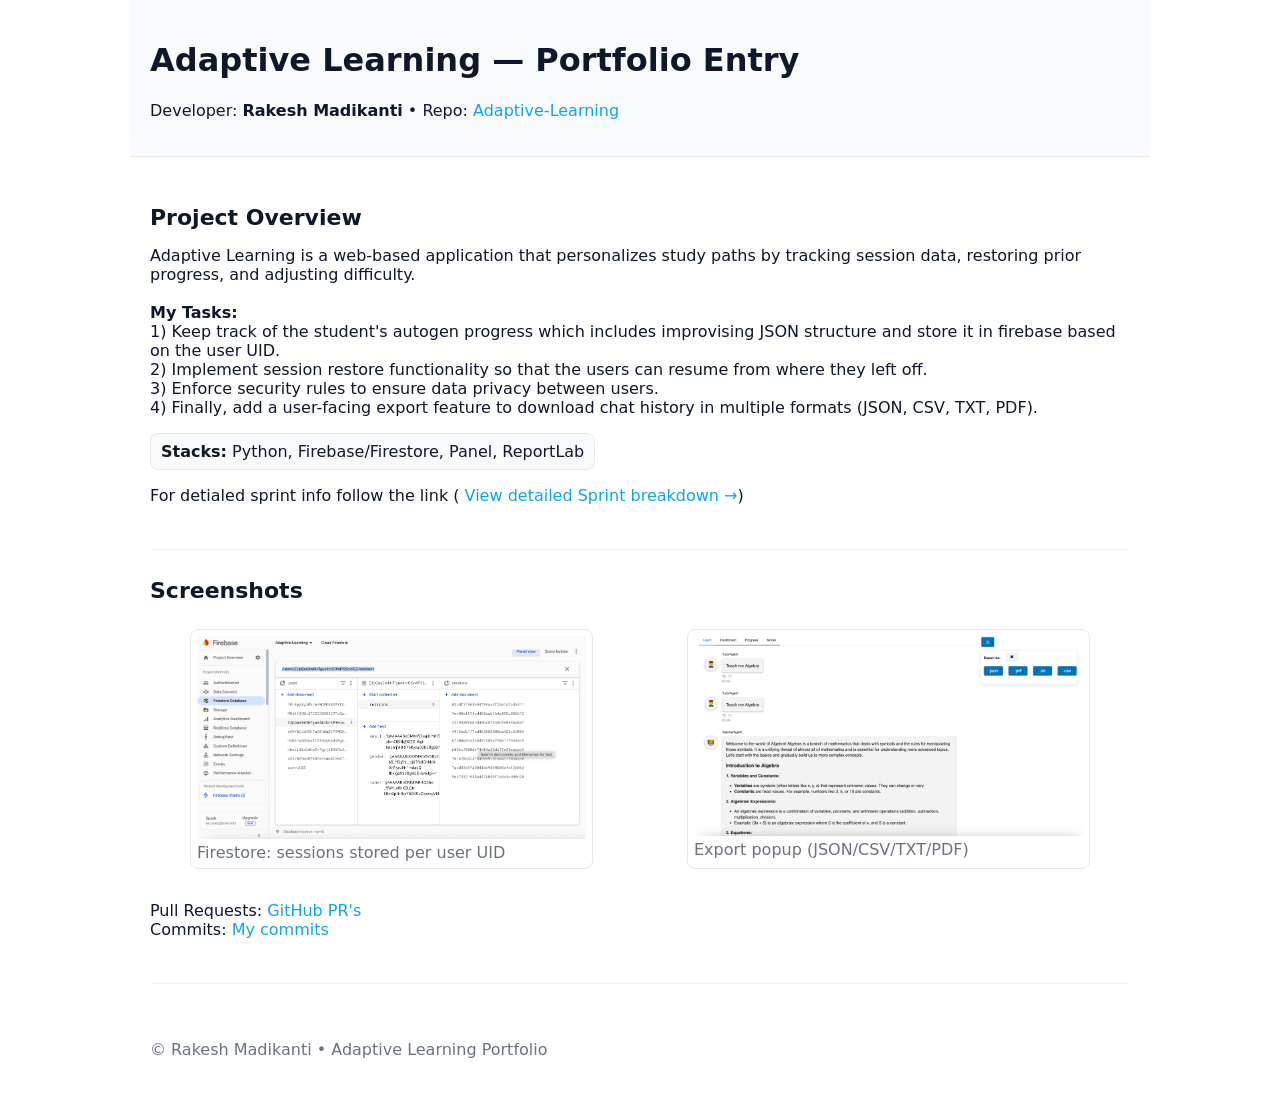
<file: index.html>
<!doctype html>
<html lang="en">
<head>
  <meta charset="utf-8" />
  <title>Multi-Agent Adaptive Learning Platform - Portfolio | Rakesh Madikanti</title>
  <meta name="viewport" content="width=device-width, initial-scale=1" />
  <link rel="stylesheet" href="style.css" />
</head>
<body>
  <header class="wrap">
    <h1>Adaptive Learning — Portfolio Entry</h1>
    <p>Developer: <strong>Rakesh Madikanti</strong> •
       Repo: <a href="https://github.com/rmadikanti/Adaptive-Learning" target="_blank" rel="noopener">Adaptive-Learning</a>
    </p>
  </header>

  <main class="wrap">
    <section aria-labelledby="overview">
        <h2 id="overview">Project Overview</h2>
        <p>
          Adaptive Learning is a web-based application that personalizes study paths by tracking session data,
          restoring prior progress, and adjusting difficulty. <br /><br />
          <strong>My Tasks:</strong><br />
          1) Keep track of the student's autogen progress which includes improvising JSON structure and store it in
          firebase based on the user UID.<br />
          2) Implement session restore functionality so that the users can resume from where they left off.<br />
          3) Enforce security rules to ensure data privacy between users.<br />
          4) Finally, add a user-facing export feature to download chat history in multiple formats (JSON, CSV, TXT, PDF).
        </p>
        <div class="kpi">
          <div class="chip"><strong>Stacks:</strong> Python, Firebase/Firestore, Panel, ReportLab</div>
          </div>
        </div>
      <p>
        For detialed sprint info follow the link (
        <a href="sprints.html">View detailed Sprint breakdown →</a>)
      </p>
    </section>

    <section id="proof">
      <h2>Screenshots</h2>
      <div class="grid grid-2">
        <figure class="thumb">
          <img src="img/firestore-session_structure.png" alt="Firestore session structure" style="width:100%;height:auto" />
          <figcaption class="muted">Firestore: sessions stored per user UID</figcaption>
        </figure>
        <figure class="thumb">
          <img src="img/Export_Icon_UI.png" alt="Export popup with options" style="width:100%;height:auto" />
          <figcaption class="muted">Export popup (JSON/CSV/TXT/PDF)</figcaption>
        </figure>
      </div>
      <p>
        Pull Requests: <a href="https://github.com/Rivier-Computer-Science/Adaptive-Learning/pulls?q=is%3Apr+is%3Aclosed+author%3Armadikanti" target="_blank" rel="noopener">GitHub PR's</a><br/>
        Commits: <a href="https://github.com/Rivier-Computer-Science/Adaptive-Learning/commits?author=rmadikanti" target="_blank" rel="noopener">My commits</a>
      </p>
    </section>
  </main>

  <footer class="wrap">
    <p>© Rakesh Madikanti • Adaptive Learning Portfolio</p>
  </footer>
</body>
</html>
</file>
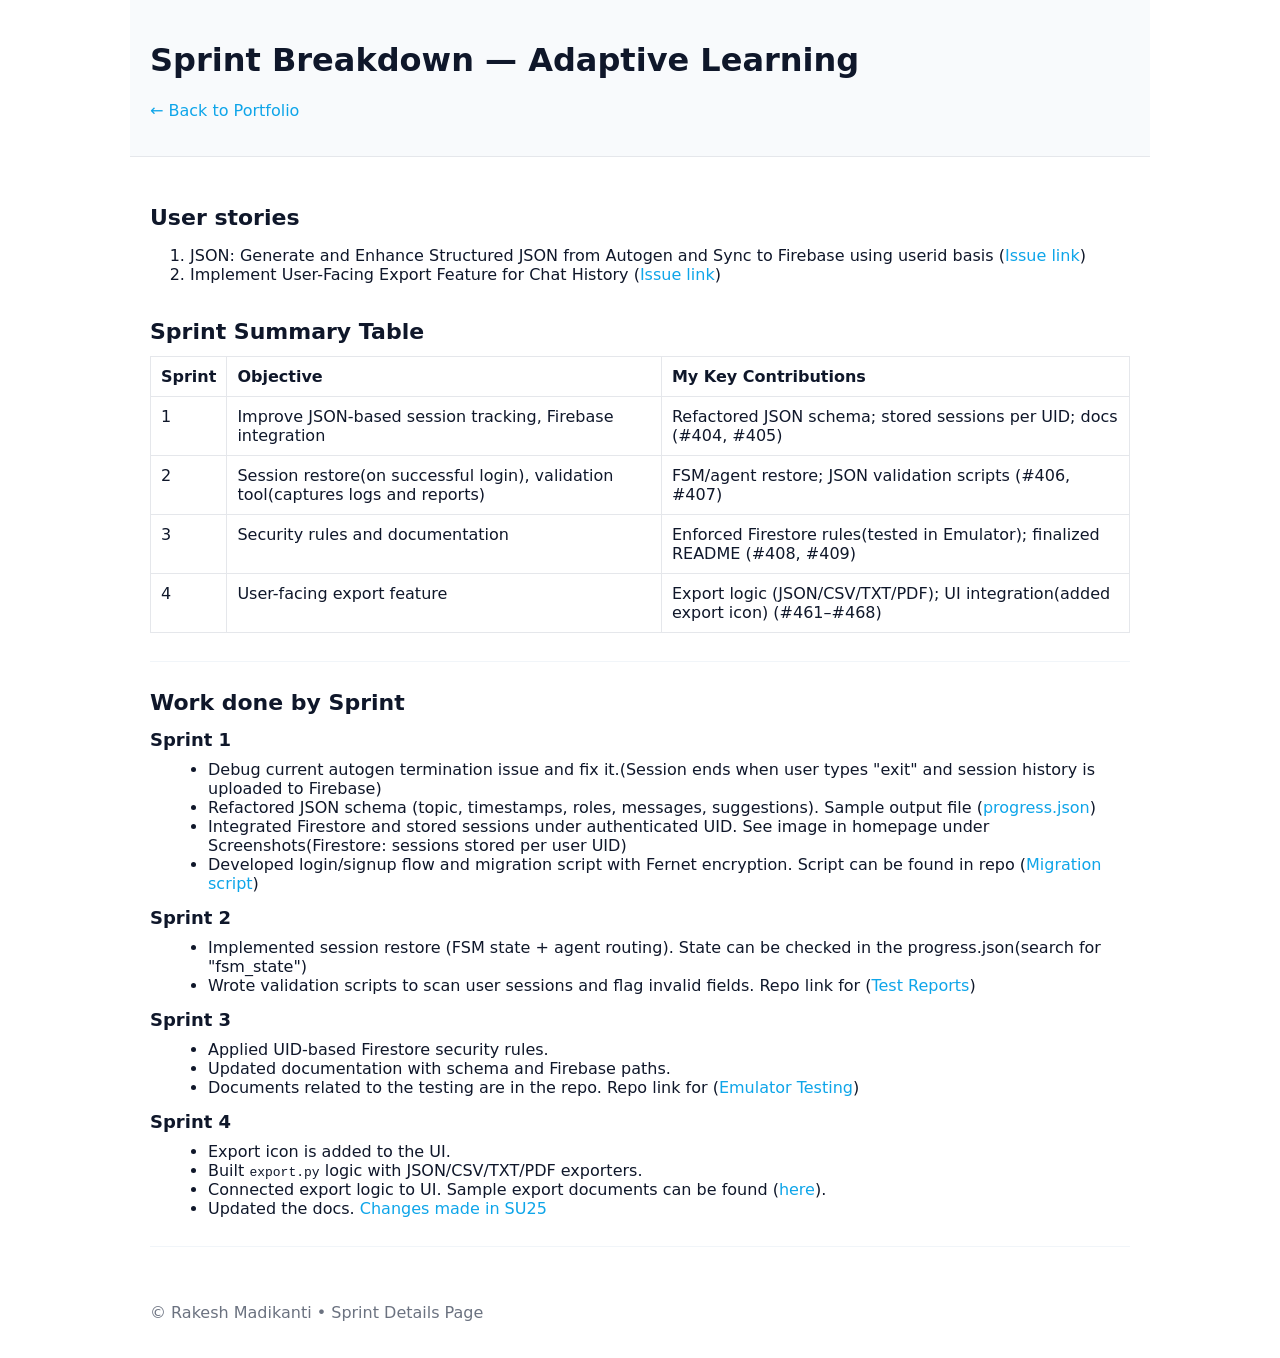
<file: sprints.html>
<!doctype html>
<html lang="en">
<head>
  <meta charset="utf-8" />
  <title>Adaptive Learning - Sprint Details | Rakesh Madikanti</title>
  <meta name="viewport" content="width=device-width, initial-scale=1" />
  <link rel="stylesheet" href="style.css" />
</head>
<body>
  <header class="wrap">
    <h1>Sprint Breakdown — Adaptive Learning</h1>
    <p><a href="index.html">← Back to Portfolio</a></p>
  </header>

  <main class="wrap">
    <section id="summary">
      <h2>User stories</h2>
        <ol>
          <li> JSON: Generate and Enhance Structured JSON from Autogen and Sync to Firebase using userid basis
              (<a href="https://github.com/Rivier-Computer-Science/Adaptive-Learning/issues/399" target="_blank" rel="noopener">Issue link</a>)
          </li>
          <li> Implement User-Facing Export Feature for Chat History
              (<a href="https://github.com/Rivier-Computer-Science/Adaptive-Learning/issues/460" target="_blank" rel="noopener">Issue link</a>)
          </li>
        </ol>
      <br>
      <h2>Sprint Summary Table</h2>
      <table>
        <thead>
          <tr><th>Sprint</th><th>Objective</th><th>My Key Contributions</th></tr>
        </thead>
        <tbody>
          <tr><td>1</td><td>Improve JSON-based session tracking, Firebase integration</td><td>Refactored JSON schema; stored sessions per UID; docs (#404, #405)</td></tr>
          <tr><td>2</td><td>Session restore(on successful login), validation tool(captures logs and reports)</td><td>FSM/agent restore; JSON validation scripts (#406, #407)</td></tr>
          <tr><td>3</td><td>Security rules and documentation</td><td>Enforced Firestore rules(tested in Emulator); finalized README (#408, #409)</td></tr>
          <tr><td>4</td><td>User-facing export feature</td><td>Export logic (JSON/CSV/TXT/PDF); UI integration(added export icon) (#461–#468)</td></tr>
        </tbody>
      </table>
    </section>

    <section id="details">
      <h2>Work done by Sprint</h2>

      <h3>Sprint 1</h3>
      <ul>
        <li>Debug current autogen termination issue and fix it.(Session ends when user types "exit" and session history is uploaded to Firebase)</li>
        <li>Refactored JSON schema (topic, timestamps, roles, messages, suggestions). Sample output file (<a href="https://github.com/Rivier-Computer-Science/Adaptive-Learning/blob/main/progress.json"  target="_blank" rel="noopener">progress.json</a>)</li>
        <li>Integrated Firestore and stored sessions under authenticated UID. See image in homepage under Screenshots(Firestore: sessions stored per user UID)</li>
        <li>Developed login/signup flow and migration script with Fernet encryption.
          Script can be found in repo (<a href="https://github.com/Rivier-Computer-Science/Adaptive-Learning/tree/main/Migration" target="_blank" rel="noopener">Migration script</a>)</li>
      </ul>

      <h3>Sprint 2</h3>
      <ul>
        <li>Implemented session restore (FSM state + agent routing). State can be checked in the progress.json(search for "fsm_state")</li>
        <li>Wrote validation scripts to scan user sessions and flag invalid fields. Repo link for
          (<a href="https://github.com/Rivier-Computer-Science/Adaptive-Learning/blob/main/tests/reports/" target="_blank" rel="noopener">Test Reports</a>)</li>
      </ul>

      <h3>Sprint 3</h3>
      <ul>
        <li>Applied UID-based Firestore security rules.</li>
        <li>Updated documentation with schema and Firebase paths.</li>
        <li>Documents related to the testing are in the repo. Repo link for
        (<a href="https://github.com/Rivier-Computer-Science/Adaptive-Learning/tree/main/Emulator-Testing" target="_blank" rel="noopener">Emulator Testing</a>)</li>
      </ul>

      <h3>Sprint 4</h3>
      <ul>
        <li>Export icon is added to the UI.</li>
        <li>Built <code>export.py</code> logic with JSON/CSV/TXT/PDF exporters.</li>
        <li>Connected export logic to UI. Sample export documents can be found
          (<a href=https://github.com/Rivier-Computer-Science/Adaptive-Learning/tree/main/Export_Docs target="_blank" rel="noopener">here</a>).</li>
        <li>Updated the docs. <a href="https://github.com/Rivier-Computer-Science/Adaptive-Learning/blob/main/README.md#su25"> Changes made in SU25</a></li>
      </ul>
    </section>
  </main>

  <footer class="wrap">
    <p>© Rakesh Madikanti • Sprint Details Page</p>
  </footer>
</body>
</html>
</file>
<file: style.css>
:root { --max: 980px; --pad: 20px; --gap: 14px; --muted:#6b7280; }
html,body{margin:0;font-family:system-ui,-apple-system,Segoe UI,Roboto,Ubuntu,Arial,sans-serif;color:#0f172a;background:#ffffff;}
header{border-bottom:1px solid #e5e7eb;background:#f8fafc;}
.wrap{max-width:var(--max);margin:0 auto;padding:var(--pad);}
.hero h1{margin:10px 0 6px 0;font-size:28px;}
.hero p{margin:6px 0;color:var(--muted)}
section{padding:28px 0;border-bottom:1px solid #f1f5f9;}
h2{margin:0 0 10px 0;font-size:22px}
h3{margin:14px 0 8px 0;font-size:18px}
ul{margin:10px 0 0 18px}
a{color:#0ea5e9;text-decoration:none}
a:hover{text-decoration:underline}
table{width:100%;border-collapse:collapse;margin-top:12px}
th,td{padding:10px;border:1px solid #e5e7eb;text-align:left;vertical-align:top}
.grid{display:grid;gap:var(--gap)}
.grid-2{grid-template-columns:1fr 1fr}
.badge{display:inline-block;font-size:12px;padding:3px 8px;border:1px solid #e5e7eb;border-radius:999px;color:#334155;background:#f8fafc}
.muted{color:var(--muted)}
.kpi{display:flex;gap:16px;flex-wrap:wrap;margin-top:8px}
.chip{border:1px solid #e5e7eb;border-radius:8px;padding:8px 10px;background:#f8fafc}
footer{padding:30px 0;color:var(--muted)}
.thumb{border:1px solid #e5e7eb;border-radius:8px;padding:6px;background:#fff}
.mono{font-family:ui-monospace,SFMono-Regular,Menlo,Consolas,monospace}
</file>
